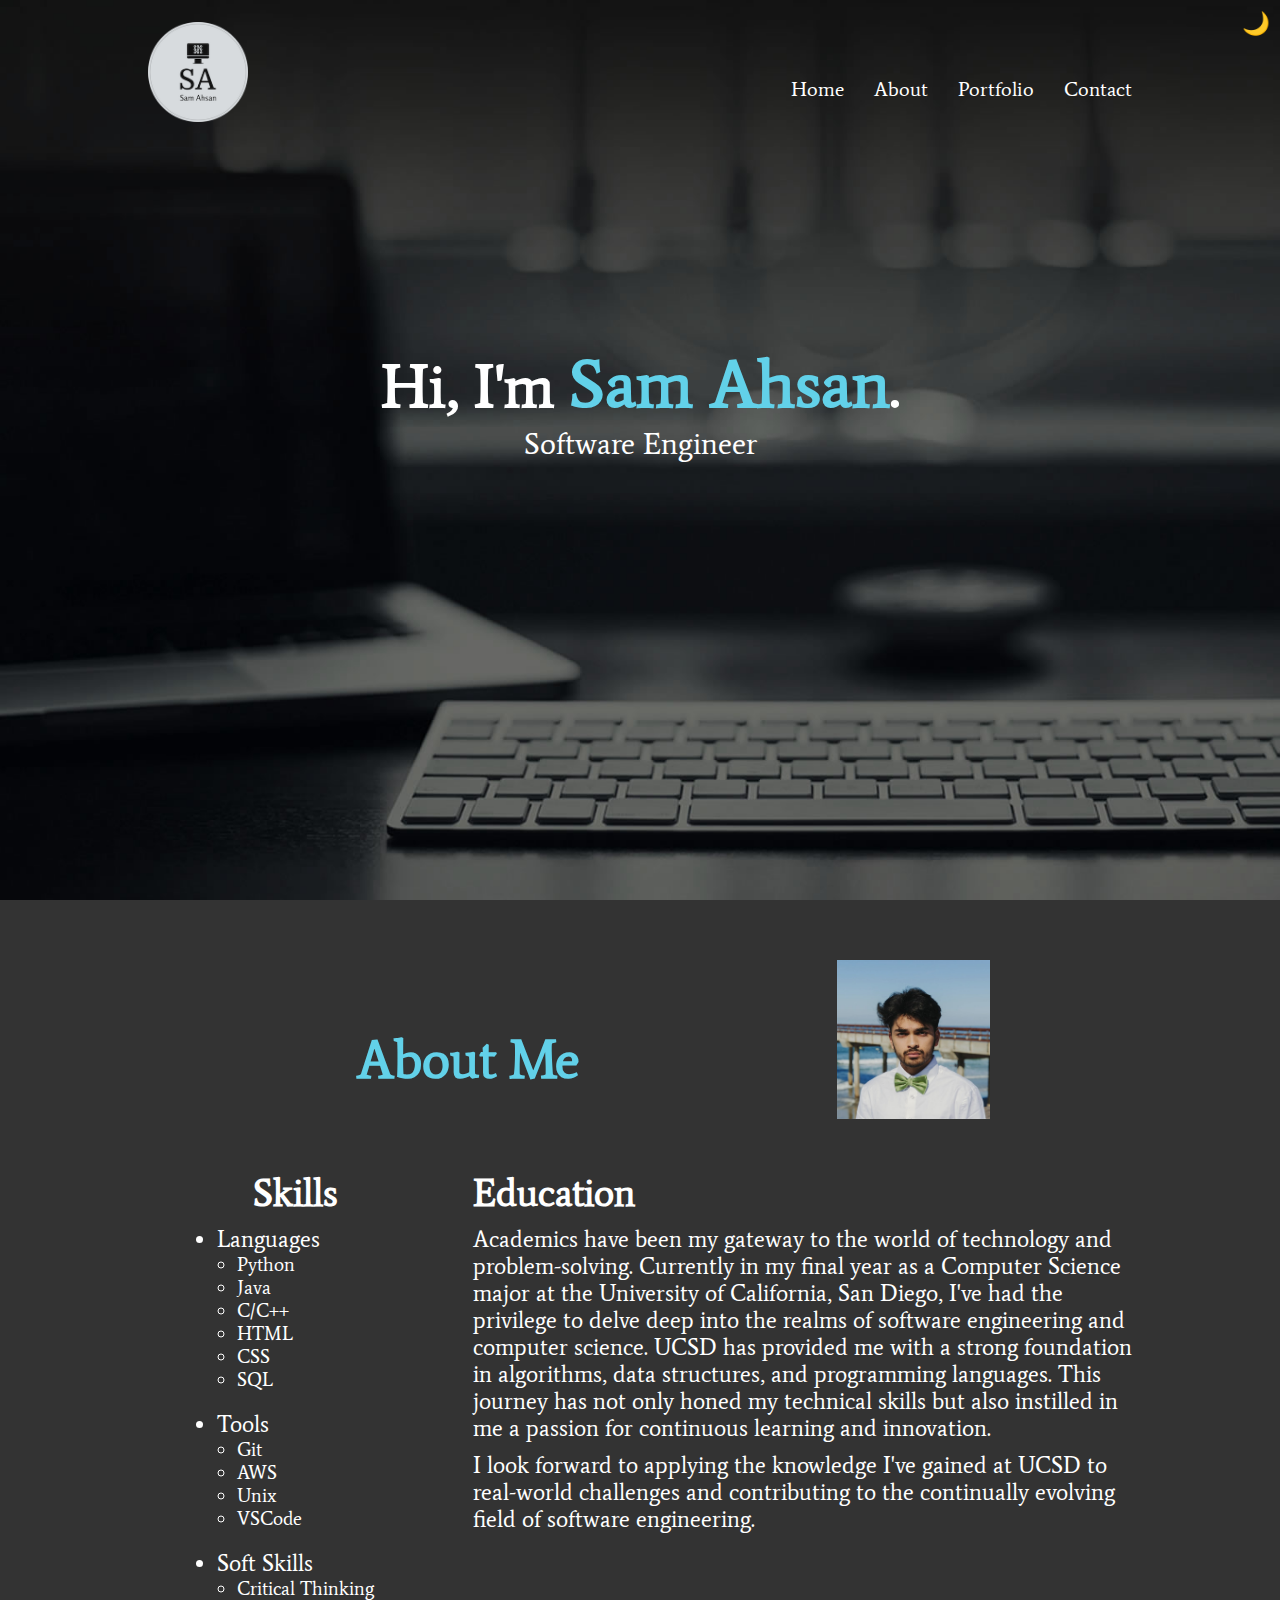
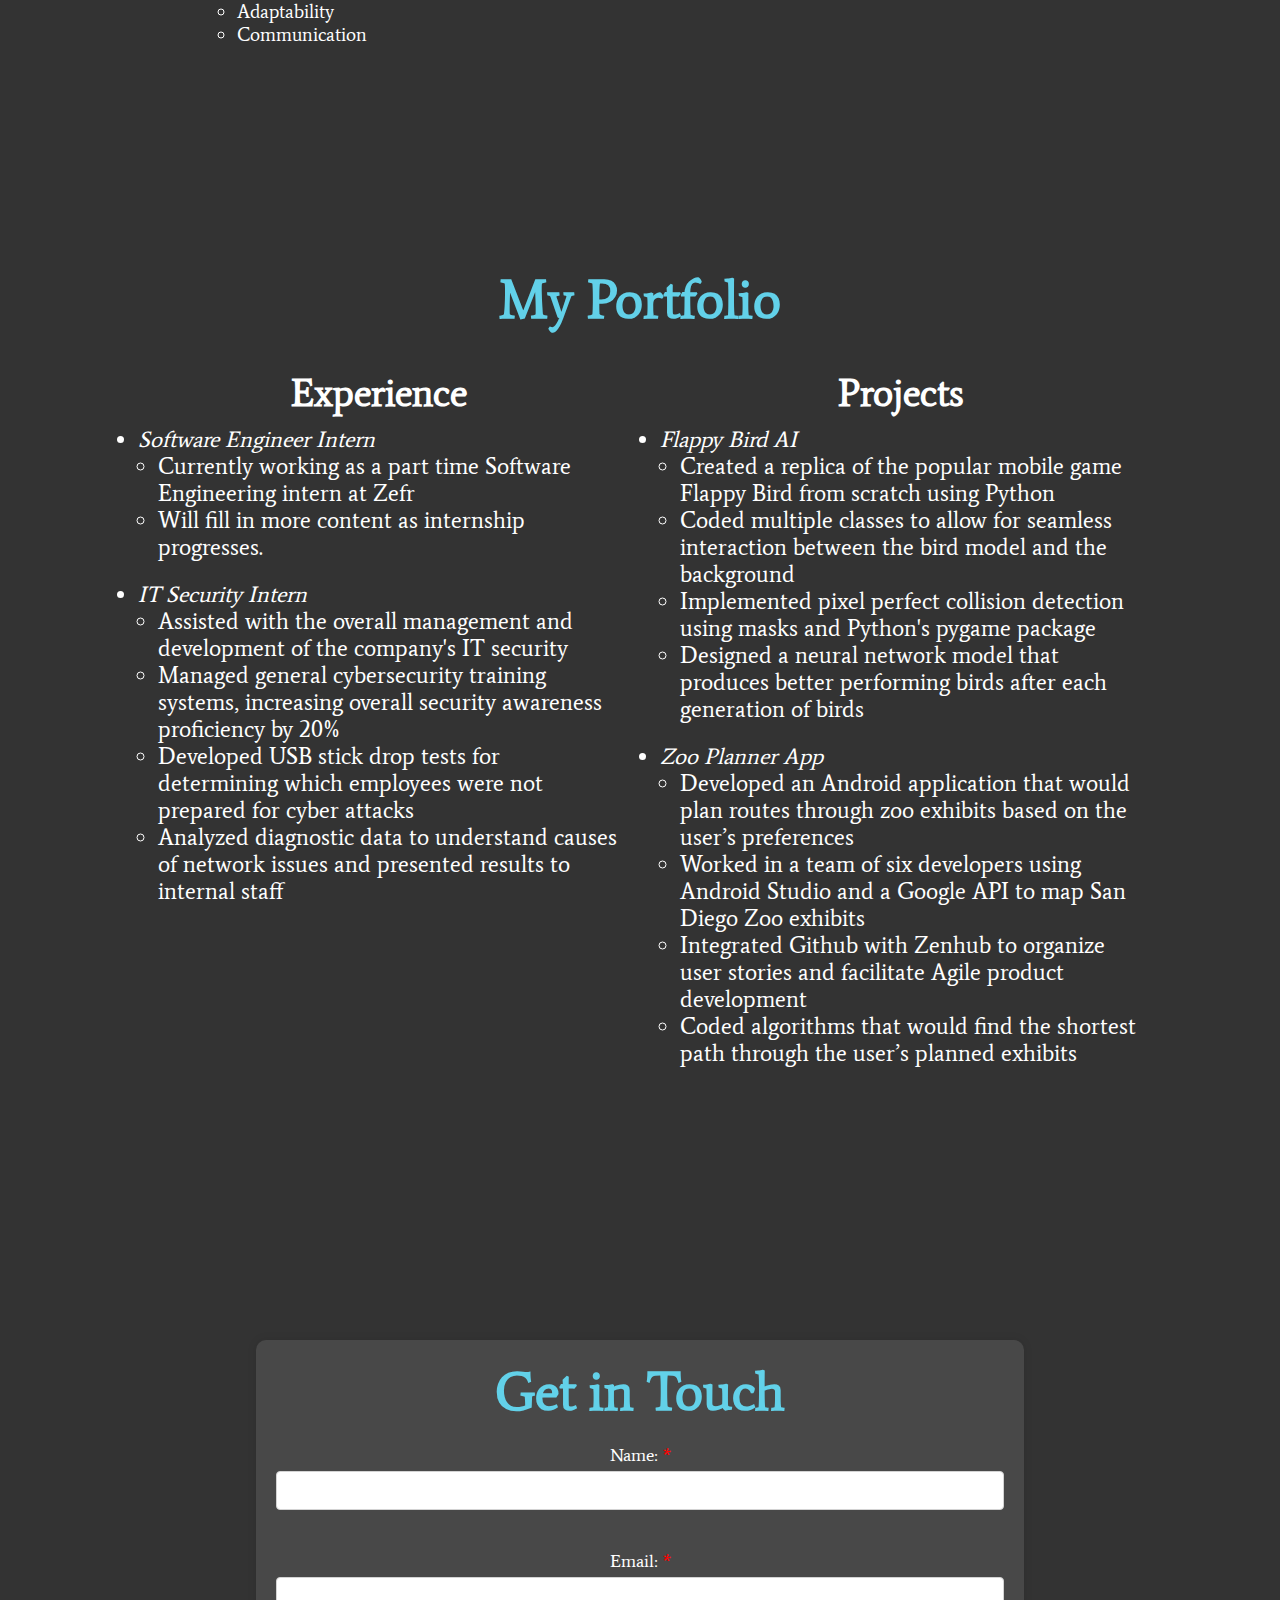
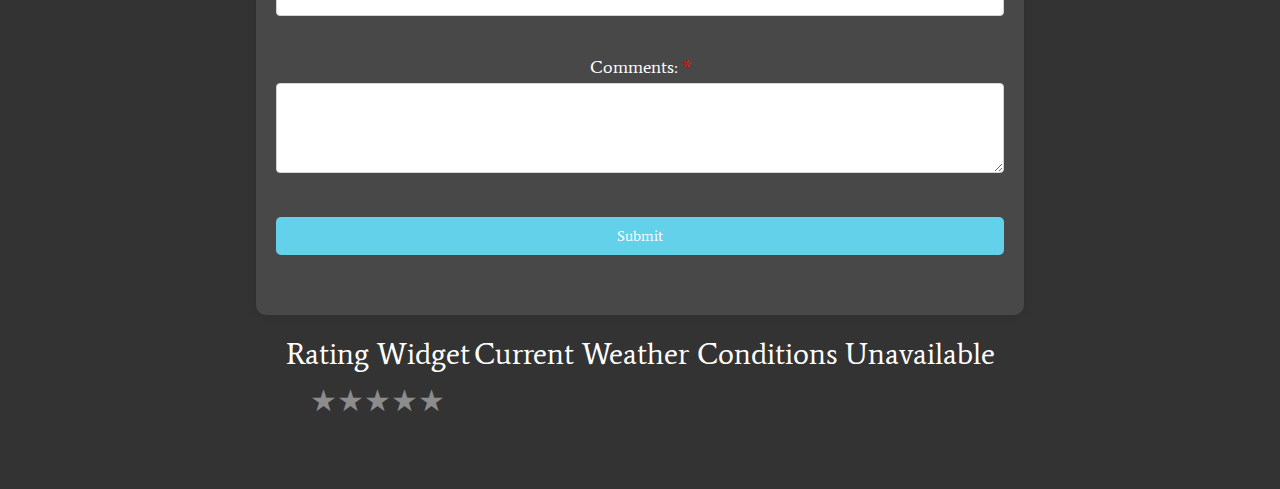
<file: index.html>
<!DOCTYPE html>
<html lang="en" id = "htmlTheme">

<head>
    <meta charset = "UTF-8"/>
    <meta name = "description" content = "Sam Ahsan - Software Engineer Portfolio Site"/>
    <meta name = "keywords" content = "software engineer, web development, portfolio site"/>
    <meta name = "author" content = "Sam Ahsan"/>
    <meta name = "viewport" content = "width=device-width, initial-scale=1.0"/>
    <link href = "styles/style.css" rel = "stylesheet"/>
    <link rel="stylesheet" href="https://cdnjs.cloudflare.com/ajax/libs/font-awesome/6.4.2/css/all.min.css" integrity="sha512-z3gLpd7yknf1YoNbCzqRKc4qyor8gaKU1qmn+CShxbuBusANI9QpRohGBreCFkKxLhei6S9CQXFEbbKuqLg0DA==" crossorigin="anonymous" referrerpolicy="no-referrer" />
    <link rel="canonical" href="https://purpup-cse134b-hw3.netlify.app/">
    <meta property="og:title" content="Sam Ahsan - Software Engineer Portfolio Site">
    <meta property="og:description" content="Explore Sam Ahsan's software engineering portfolio website and learn about the various projects.">
    <meta property="og:url" content="https://purpup-cse134b-hw3.netlify.app/">
    <title>Sam Ahsan - Software Engineer Portfolio Site</title>
</head>

<body>

    <header>
        <noscript>
            <p id = 'warning'>Warning: This site requires JavaScript to be enabled for full functionality.</p>
        </noscript>
        <nav class = "navigation">
            <a href = "#"><img id = "logopic" src = "./images/logo.png" alt = "Logo"></a>
            <input type = "checkbox" id = "checkbox">
            <nav class = "sidemenu">
                <button id="themeToggle" title = "Toggle Dark Mode"></button>
                <a href = "#">Home</a>
                <a href = "#about">About</a>
                <a href = "#portfolio">Portfolio</a>
                <a href = "#contact">Contact</a>
                <label for = "checkbox" class = "closemenu"><i class = "fa fa-times"></i></label>
            </nav>
            <label for = "checkbox" class = "openmenu"><i class = "fa fa-bars"></i></label>
        </nav>
        <section class = "hero">
            <h1>Hi, I'm <span style = "color:var(--primary-color); font-size: 4.5rem">Sam Ahsan</span>.</h1>
            <p>Software Engineer</p>
        </section>
    </header>

    <main>
        <div id = "about">
            <div class = "about-container">
                <div class = "grid-profile">
                    <img src = "./images/profile.jpg" alt = "Profile Picture">
                </div> 
                <section class = "grid-header">
                    <h2>About Me</h2>
                </section>
                <section class = "grid-skills">
                    <h3>Skills</h3>
                    <ul class = "parent-list">
                        <li>Languages
                        <ul class = "child-list">
                            <li>Python</li>
                            <li>Java</li>
                            <li>C/C++</li>
                            <li>HTML</li>
                            <li>CSS</li>
                            <li>SQL</li>
                        </ul>
                        </li>
                    </ul>
                    <ul class = "parent-list">
                        <li>Tools
                        <ul class = "child-list">
                            <li>Git</li>
                            <li>AWS</li>
                            <li>Unix</li>
                            <li>VSCode</li>
                        </ul>
                        </li>
                    </ul>
                    <ul class = "parent-list">
                        <li>Soft Skills
                        <ul class = "child-list">
                            <li>Critical Thinking</li>
                            <li>Adaptability</li>
                            <li>Communication</li>
                        </ul>
                        </li>
                    </ul>
                </section>
                
                <section class = "grid-education">
                    <h3>Education</h3>
                    <p>
                        Academics have been my gateway to the world of technology and problem-solving.
                        Currently in my final year as a Computer Science major at the University of California,
                        San Diego, I've had the privilege to delve deep into the realms of software
                        engineering and computer science. UCSD has provided me with a strong foundation in
                        algorithms, data structures, and programming languages. This journey has not only
                        honed my technical skills but also instilled in me a passion for continuous learning
                        and innovation. 
                    </p>
                    <p>
                        I look forward to applying the knowledge I've gained at UCSD to real-world challenges
                        and contributing to the continually evolving field of software engineering.
                    </p>
                </section>
            </div>
        </div>
        <div id = "portfolio">
            <div class = "portfolio-container">
                <section class = "portfolio-header">
                    <h2>My Portfolio</h2>
                </section>
                <section class = "experience">
                    <h3>Experience</h3>
                    <ul class = "parent-list">
                        <li><em>Software Engineer Intern</em>
                        <ul class = "child-list">
                            <li>Currently working as a part time Software Engineering intern at Zefr</li>
                            <li>Will fill in more content as internship progresses.</li>
                        </ul>
                        </li>
                    </ul>
                    <ul class = "parent-list">
                        <li><em>IT Security Intern</em>
                        <ul class = "child-list">
                            <li>Assisted with the overall management and development of the company's IT security</li>
                            <li>Managed general cybersecurity training systems, increasing overall security awareness proficiency by 20%</li>
                            <li>Developed USB stick drop tests for determining which employees were not prepared for cyber attacks</li>
                            <li>Analyzed diagnostic data to understand causes of network issues and presented results to internal staff</li>
                        </ul>
                        </li>
                    </ul>
                </section>
                <section class = "projects">
                    <h3>Projects</h3>
                    <ul class = "parent-list">
                        <li><em>Flappy Bird AI</em>
                        <ul class = "child-list">
                            <li>Created a replica of the popular mobile game Flappy Bird from scratch using Python</li>
                            <li>Coded multiple classes to allow for seamless interaction between the bird model and the background</li>
                            <li>Implemented pixel perfect collision detection using masks and Python's pygame package</li>
                            <li>Designed a neural network model that produces better performing birds after each generation of birds</li>
                        </ul>
                        </li>
                    </ul>
                    <ul class = "parent-list">
                        <li><em>Zoo Planner App</em>
                        <ul class = "child-list">
                            <li>Developed an Android application that would plan routes through zoo exhibits based on the user’s preferences</li>
                            <li>Worked in a team of six developers using Android Studio and a Google API to map San Diego Zoo exhibits</li>
                            <li>Integrated Github with Zenhub to organize user stories and facilitate Agile product development</li>
                            <li>Coded algorithms that would find the shortest path through the user’s planned exhibits</li>
                        </ul>
                        </li>
                    </ul>
                </section>
            </div>
        </div>
        <div id = "contact">
            <section id = "contact-form">
                <h2>Get in Touch</h2>
                <form id = "contactForm" action = "https://httpbin.org/post" method = "POST">
                    <form-field>
                        <label for = "name" class = "required">Name:</label>
                        <input type = "text" id = "name" name = "name" required>
                        <span class = "error" id = "nameError"></span>
                    </form-field>

                    <form-field>
                        <label for = "email" class = "required">Email:</label>
                        <input type = "text" id = "email" name = "email" required
                        title = "Enter a valid email address">
                        <span class = "error" id = "emailError"></span>
                    </form-field>

                    <form-field>
                        <label for = "comments" class = "required">Comments:</label>
                        <textarea id = "comments" name = "comments" rows = "4" required
                        maxlength = "500" title = "Be sure to use only typical characters"></textarea>
                        <span class = "error" id = "commentsError"></span>
                        <br>
                        <span class = "info" id = "infoOutput"></span>
                    </form-field>

                    <form-field>
                        <button type = "submit" class = "submit-button">Submit</button>
                    </form-field>
                </form>
                <div class = "output">
                    <!-- <output class="info" id = "infoOutput"></output> -->
                    <output class="error" id = "errorOutput"></output>
                </div>
            </section>
            <rating-widget>
                <form action = "https://httpbin.org/post" method = "POST" target = "_blank">
                    <label for = "rating">How satisified are you?</label>
                    <input type = "hidden" name = "question" value = "How satisfied are you?">
                    <input type = "hidden" name = "sentBy" value = "HTML">
                    <input type = "number" id = "rating" name = "rating" min = "1" max = "5" value = "0" required>
                    <button type = "submit">Submit</button>
                </form>
            </rating-widget>
            <weather-widget>
                <noscript>Current Weather Conditions Unavailable.</noscript>
            </weather-widget>
        </div>
        <script src = "scripts/script.js"></script>
    </main>    

</body>

</html>
</file>
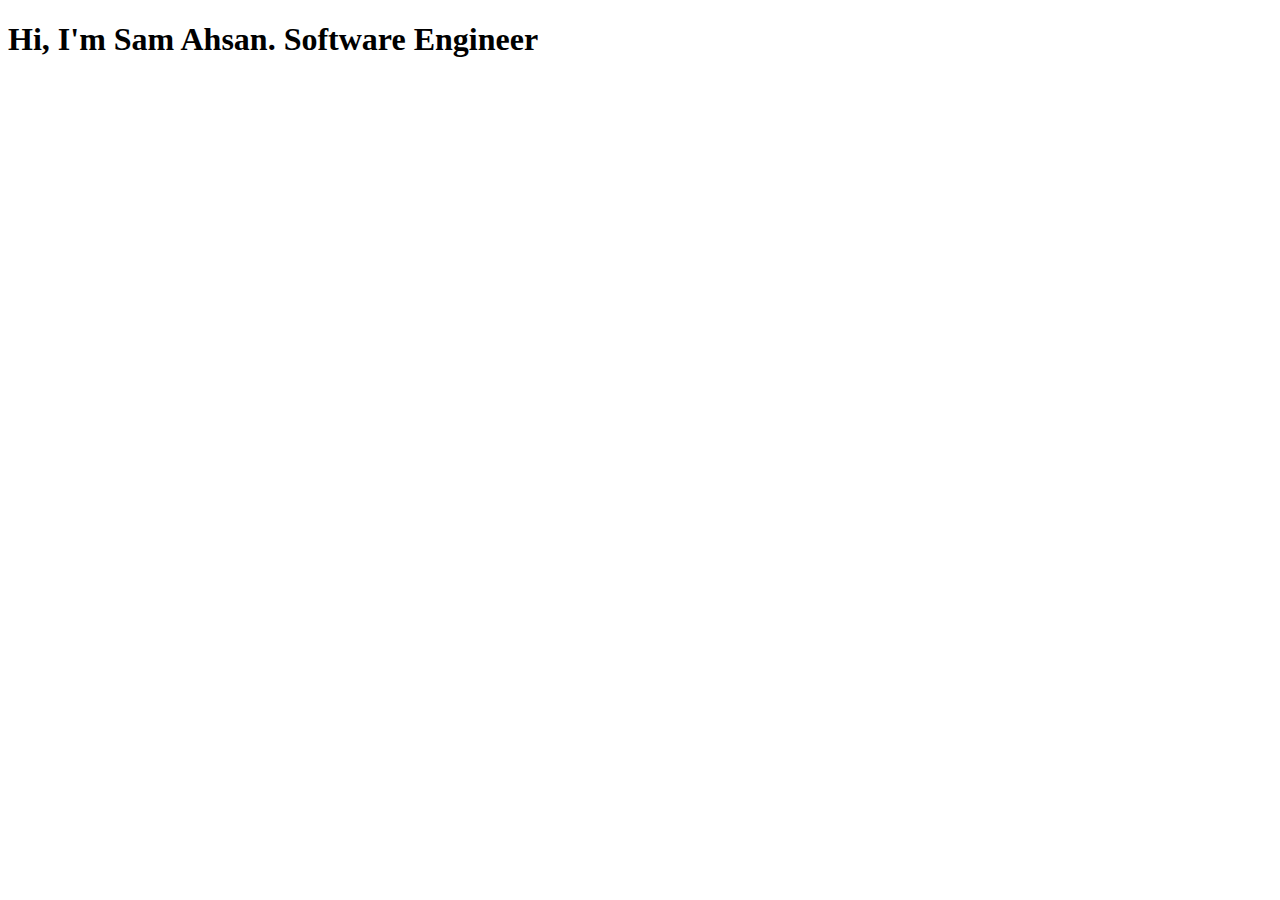
<file: hw2-home.html>
<!DOCTYPE html>
<html lang="en">

    <head>
        <meta charset = "UTF-8"/>
        <meta name = "description" content = "Phase 1 of CSE 134B Site"/>
        <meta name = "keywords" content = "HTML"/>
        <meta name = "author" content = "Sam Ahsan"/>
        <meta name = "viewport" content = "width=device-width, initial-scale=1.0"/>
        <title>Sam Ahsan's CSE 134B Site: Phase 1</title>
    </head>

    <body>
        <header>
            <h1>Hi, I'm Sam Ahsan. Software Engineer</h1>
        </header>
    </body>

</html>
</file>
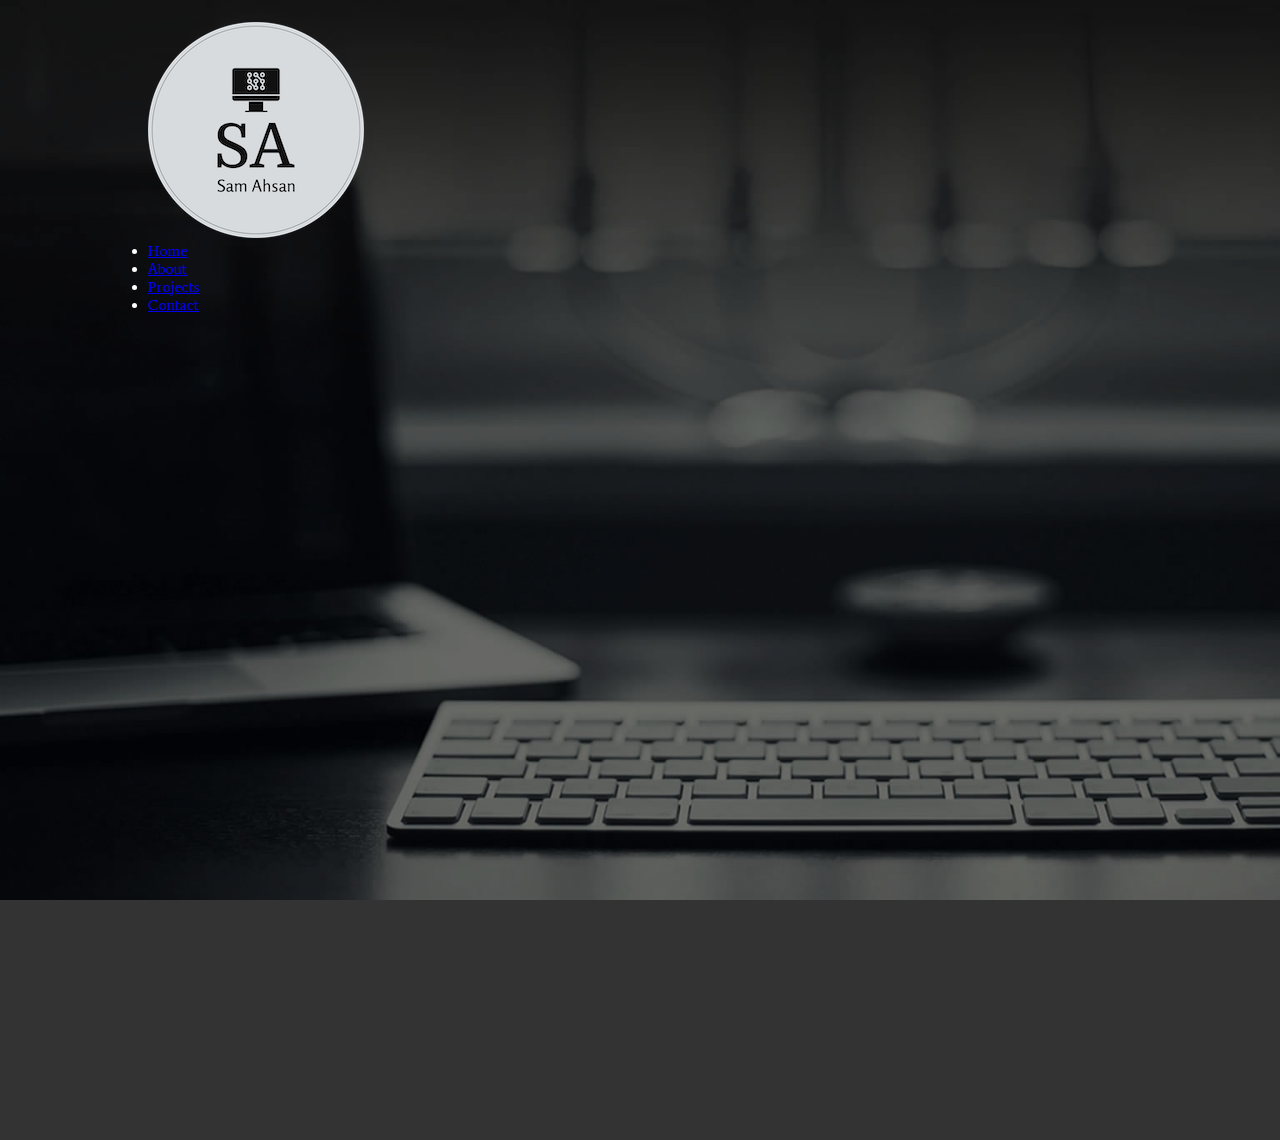
<file: main.html>
<!DOCTYPE html>
<html lang="en">

<head>
    <meta charset = "UTF-8"/>
    <meta name = "description" content = "Sam Ahsan - Software Engineer Portfolio Site"/>
    <meta name = "keywords" content = "software engineer, web development, portfolio site"/>
    <meta name = "author" content = "Sam Ahsan"/>
    <meta name = "viewport" content = "width=device-width, initial-scale=1.0"/>
    <link href = "styles/style.css" rel = "stylesheet"/>
    <link rel="canonical" href="https://purpup-cse134b-hw3.netlify.app/">
    <meta property="og:title" content="Sam Ahsan - Software Engineer Portfolio Site">
    <meta property="og:description" content="Explore Sam Ahsan's software engineering portfolio website and learn about the various projects.">
    <meta property="og:url" content="https://purpup-cse134b-hw3.netlify.app/">
    <title>Sam Ahsan - Software Engineer Portfolio Site</title>
</head>

<body>

    <header>
        <section class = "navigation">
            <nav>
                <img src = "./images/logo.png" class = "logo">
                <ul>
                    <li><a href = "#">Home</a></li>
                    <li><a href = "#about">About</a></li>
                    <li><a href = "#projects">Projects</a></li>
                    <li><a href = "#contact">Contact</a></li>
                </ul>
            </nav>
        </section>
    </header>

    <main>
        <section id = "about">

        </section>
        <section id = "projects">

        </section>
        <section id = "contact">

        </section>
    </main>    

</body>

</html>
</file>
<file: styles/style.css>
* {
    margin: 0;
    padding: 0;
    font-family: 'Average', Helvetica, Arial, sans-serif;
    box-sizing: border-box;
}

:root {
    --primary-color: color(display-p3 .5 .81 .9);
    --primary-fallback: rgb(78, 202, 255);
    --background-color: color-mix(in HSL, black 80%, white);
    --background-fallback: rgb(58, 58, 58);
    --font-color: white;
    --light-background: rgb(208, 208, 208);
    --light-font-color: black;
    --contact-form-background: rgb(72, 72, 72);
    --star-color: rgb(238, 154, 56);
    --star-color-grey: rgb(140, 140, 140);
  }

#warning {
    width: 85%;
    text-align: center;
    font-size: .75rem;
    padding: 20px;
    position: fixed;
    background-color: #ff0000;
}
#themeToggle {
    display: none;
    background: none;
    border: none;
    cursor: pointer;
    font-size: 1.5em;
    position: fixed;
    top: 10px;
    right: 10px;
}
#themeToggle::before {
    content: '\1F319';
}
.light-mode body {
    background: var(--light-background);
    color: var(--light-font-color);
}
.light-mode #themeToggle::before {
    content: '\1F31E';
}

@font-face {
    font-family: 'Average';
    src: url('../fonts/Average-Regular.ttf') format('truetype');
    font-weight: normal;
}

body {
    background: var(--background-color);
    color: var(--font-color);
    font-size: 1rem;
}
header {
    width: 100dvw;
    height: 100dvh;
    background-image: url("../images/bg-1.jpg");
    background-size: cover;
    position: relative;
    padding: 10px 10%;
    font-size: 1rem;
}

picture {
    max-width: 100%;
}

#logopic {
    width: 12dvw;
    max-width: 100px;
    height: auto;
}

.navigation {
    display: flex;
    width: 100%;
    align-items: center;
    justify-content: space-between;
    list-style: none;
    position: relative;
    padding: 12px 20px;
}

.sidemenu {
    display: flex;
    list-style: none;
}

.sidemenu a {
    margin-top: 20px;
    padding-top: 10px;
    padding-left: 30px;
    display: inline-block;
    text-decoration: none;
    color: var(--font-color);
    text-align: center;
    transition: .15s ease-in-out;
    position: relative;
    font-size: 1.3rem;
}
/* nav ul li {
    display: inline-block;
    list-style: none;
    margin: 12px 20px;
}

nav ul li a {
    color: var(--font-color);
    font-size: 18px;
    text-decoration: none;
    position:relative;
} */

.sidemenu a::after {
    content: '';
    width: 0;
    height: 3px;
    background-color: var(--primary-color, --primary-fallback, rgb(78, 202, 255));
    position: absolute;
    left: 0;
    bottom: -5px;
    transition: .15s ease-in-out;
}

.sidemenu a:hover::after {
    width: 70%;
    transform: translateX(30px);
}

.openmenu, .closemenu {
    display: none;
    position: absolute;
    color: var(--font-color);
    cursor: pointer;
    font-size: 1.5rem;
}
.openmenu {
    top: 50%;
    right: 20px;
    transform: translateY(-50%);
}
.closemenu {
    top: 20px;
    right: 20px;
}
#checkbox {
    display: none;
}

.hero {
    color: var(--font-color);
    margin-top: 20%;
    font-size: 2em;
    text-align: center;
}

.hero h1 {
    font-size: 2em;
    margin-top: 20px;
}

.hero p {
    font-size: 2rem;
}

/* ------ABOUT------- */

#about {
    padding: 60px 10%;
    text-align: center;
    
}

#about h2 {
    font-size: 3.5rem;
    font-weight: 600;
    text-align: center;
    color: var(--primary-color, --primary-fallback, rgb(78, 202, 255));
}
#about p {
    padding-top: 10px;
}

.about-container {
    display: grid;
    grid-template-rows: 200px 550px;
    grid-template-columns: repeat(3, minmax(250px, 1fr));
    grid-gap: 10px;
    grid-template-areas:
    'header header profile'
    'skills education education';
}

.grid-profile img{   
    grid-area: profile; 
    width: 12dvw;
    max-width: 100%;
    object-fit: contain;
    
}

.grid-header {
    grid-area: header;
    justify-self: center;
    align-self: center;
}

.grid-skills {
    grid-area: skills;
    justify-self: center;
    
}
.grid-skills h3 {
    font-size: 2.5rem;
}

ul.parent-list {
    padding: 10px;
    font-size: 1.5rem;
    text-align: left;
}

ul.child-list {
    font-size: 1.25rem;
    padding-left: 20px;
}



.grid-education {
    grid-area: education;
    justify-self: baseline;
}
.grid-education h3{
    text-align: left;
    font-size: 2.5rem;
}
.grid-education p{
    text-align: left;
    font-size: 1.5rem;
}

h3:has(+ul) {
    font-weight: bolder;
}
h3:has(+p) {
    font-weight: bolder;
}

/* -----PORTFOLIO------ */

#portfolio {
    padding: 60px 10%;
    text-align: center;
    
}
#portfolio h2 {
    font-size: 3.5rem;
    font-weight: 600;
    text-align: center;
    color: var(--primary-color, --primary-fallback, rgb(78, 202, 255));
}

.portfolio-container {
    padding-top: 10px;
    display: grid;
    grid-template-rows: 100px 650px;
    grid-template-columns: 1fr 1fr;
    grid-gap: 20px;
    grid-template-areas:
    'portfolio-header portfolio-header'
    'experience projects';
}

.portfolio-header {
    grid-area: portfolio-header;
    justify-self: center;
    align-self: center;
}

.experience {
    grid-area: experience;
    justify-self: baseline;
}
.experience h3 {
    font-size: 2.5rem;
}
.experience ul {
    font-size: 1.5rem;
}

.projects {
    grid-area: projects;
    justify-self: baseline;
}
.projects h3 {
    font-size: 2.5rem;
}
.projects ul {
    font-size: 1.5rem;
}

/* -----Contact------ */
#contact {
    padding: 60px 10%;
    text-align: center;
    
}
#contact h2 {
    font-size: 3.5rem;
    font-weight: 600;
    text-align: center;
    color: var(--primary-color, --primary-fallback, rgb(78, 202, 255));
}

.contact {
    padding: 40px 0;
    margin: 0 10px;
}
#contact-form h2 {
    text-align: center;
    margin-bottom: 20px;
}

#contact-form {
    max-width: 75%;
    margin: 0 auto;
    padding: 20px;
    background-color: var(--contact-form-background);
    border-radius: 10px;
    box-shadow: 0px 0px 10px rgba(0, 0, 0, .1);
}

form {
    display: grid;
    grid-gap: 10px;
    grid-template-columns: 1fr;
}

form-field {
    margin-bottom: 20px;
}

#contact-form label {
    display: block;
    margin-bottom: 5px;
    font-size: 1.2rem;
}

label.required::after {
    content: ' *';
    color: red;
}

#contact-form input, #contact-form textarea {
    width: 100%;
    padding: 10px;
    border: 1px solid lightgrey;;
    border-radius: 4px;
    margin-bottom: 10px;
    resize: vertical;
}

/* input:user-invalid, textarea:user-invalid {
    border: 2px solid red;
} */

/* input:user-invalid + span::before {
    content: "X";
    color: red;
}
textarea:user-invalid + span::before {
    content: "X";
    color: red;
} */

.submit-button {
    width: 100%;
    padding: 10px 20px;
    border: none;
    color: var(--font-color);
    border-radius: 5px;
    font-size: 1rem;
    cursor: pointer;
    background-color: var(--primary-color, --primary-fallback, rgb(78, 202, 255));
    transition: .5s;
}
.submit-button:hover {
    background-color: #2aaef5;
    animation: bubble .4s ease-out;
    transform: scale(1.025);
}

.output {
    margin-top: 20px;
}
.error {
    color: red;
}
output.error {
    color: red;
    transition: opacity 1s ease-in-out;
    opacity: 0;
}
output.info {
    color: var(--primary-color);
}

/* .info {
    color: var(--primary-color);
} */

/* -----Rating Widget Style----- */
rating-widget {
    margin-top: 20px;
    display: inline-block;
    font-size: 2rem;
}

.star {
    color: var(--star-color-grey);
    transition: .15s ease-in-out;
    cursor: pointer;
}

.highlight {
    color: var(--star-color);
    transition: .15s ease-in-out;
}

/* ----Weather Widget Style---- */
weather-widget {
    font-size: 2rem;
}
weather-widget #title {
    font-size: 2rem;
}
weather-widget .caption {
    font-size: 1.5rem;
}
weather-widget #weather_icon {
    width: 2.5%;
    height: auto;
}

/* -----Media Queries----- */

@media screen and (max-width: 340px) {
    .about-container {
        grid-template-rows: 70px 50px 400px 550px;
        grid-template-columns: 1fr;
        grid-gap: 10px;
        grid-template-areas:
        'header'
        'profile'
        'skills'
        'education';
    }
    .portfolio-container {
        grid-template-rows: 100px 775px 950px;
        grid-template-columns: 1fr;
        grid-gap: 10px;
        grid-template-areas:
        'portfolio-header'
        'experience'
        'projects';
    }
    .sidemenu {
        flex-direction: column;
        align-items: center;
        justify-content: center;
        background-color: var(--primary-color, --primary-fallback);
        z-index: 100;
        width: 80%;
        height: 100vh;
        position: fixed;
        top: 0;
        right: -100%;
        transition: all .2s ease-in-out;
    }
    .sidemenu li {
        margin-top: 30px;
    }
    .sidemenu li a {
        padding: 5px;
    }
    .openmenu, .closemenu {
        display: block;
    }
    #checkbox:checked ~ .sidemenu {
        right: 0;
    }
    :root {
        font-size: 12px;
    }
}

@media screen and (min-width: 341px) and (max-width: 400px) {
    .about-container {
        grid-template-rows: 70px 50px 400px 400px;
        grid-template-columns: 1fr;
        grid-gap: 10px;
        grid-template-areas:
        'header'
        'profile'
        'skills'
        'education';
    }
    .portfolio-container {
        grid-template-rows: 100px 550px 650px;
        grid-template-columns: 1fr;
        grid-gap: 10px;
        grid-template-areas:
        'portfolio-header'
        'experience'
        'projects';
    }
    .sidemenu {
        flex-direction: column;
        align-items: center;
        justify-content: center;
        background-color: var(--primary-color, --primary-fallback);
        z-index: 100;
        width: 80%;
        height: 100vh;
        position: fixed;
        top: 0;
        right: -100%;
        transition: all .2s ease-in-out;
    }
    .sidemenu li {
        margin-top: 30px;
    }
    .sidemenu li a {
        padding: 5px;
    }
    .openmenu, .closemenu {
        display: block;
    }
    #checkbox:checked ~ .sidemenu {
        right: 0;
    }
    :root {
        font-size: 12px;
    }
}

@media screen and (min-width: 401px) and (max-width: 856px) {
    .about-container {
        grid-template-rows: 70px 100px 425px 350px;
        grid-template-columns: 1fr;
        grid-gap: 10px;
        grid-template-areas:
        'header'
        'profile'
        'skills'
        'education';
    }
    .portfolio-container {
        grid-template-rows: 100px 600px 625px;
        grid-template-columns: 1fr;
        grid-gap: 10px;
        grid-template-areas:
        'portfolio-header'
        'experience'
        'projects';
    }
    .grid-profile {
        width: 17dvw;
        justify-self: center;
    }
    .sidemenu {
        flex-direction: column;
        align-items: center;
        justify-content: center;
        background-color: var(--primary-color, --primary-fallback);
        z-index: 100;
        width: 80%;
        height: 100vh;
        position: fixed;
        top: 0;
        right: -100%;
        transition: all .2s ease-in-out;
    }
    .sidemenu li {
        margin-top: 30px;
    }
    .sidemenu li a {
        padding: 5px;
    }
    .openmenu, .closemenu {
        display: block;
    }
    #checkbox:checked ~ .sidemenu {
        right: 0;
    }
    :root {
        font-size: 13px;
    }
}

@media screen and (min-width: 857px) and (max-width: 1300px) {
    .about-container {
        display: grid;
        grid-template-rows: 200px 550px;
        grid-template-columns: repeat(3, minmax(250px, 1fr));
        grid-gap: 10px;
        grid-template-areas:
        'header header profile'
        'skills education education';
    }
    .portfolio-container {
        padding-top: 10px;
        display: grid;
        grid-template-rows: 100px 850px;
        grid-template-columns: 1fr 1fr;
        grid-gap: 20px;
        grid-template-areas:
        'portfolio-header portfolio-header'
        'experience projects';
    }
    .grid-profile {
        width: 15dvw;
    }
    :root {
        font-size: 15px;
    }
}
</file>
